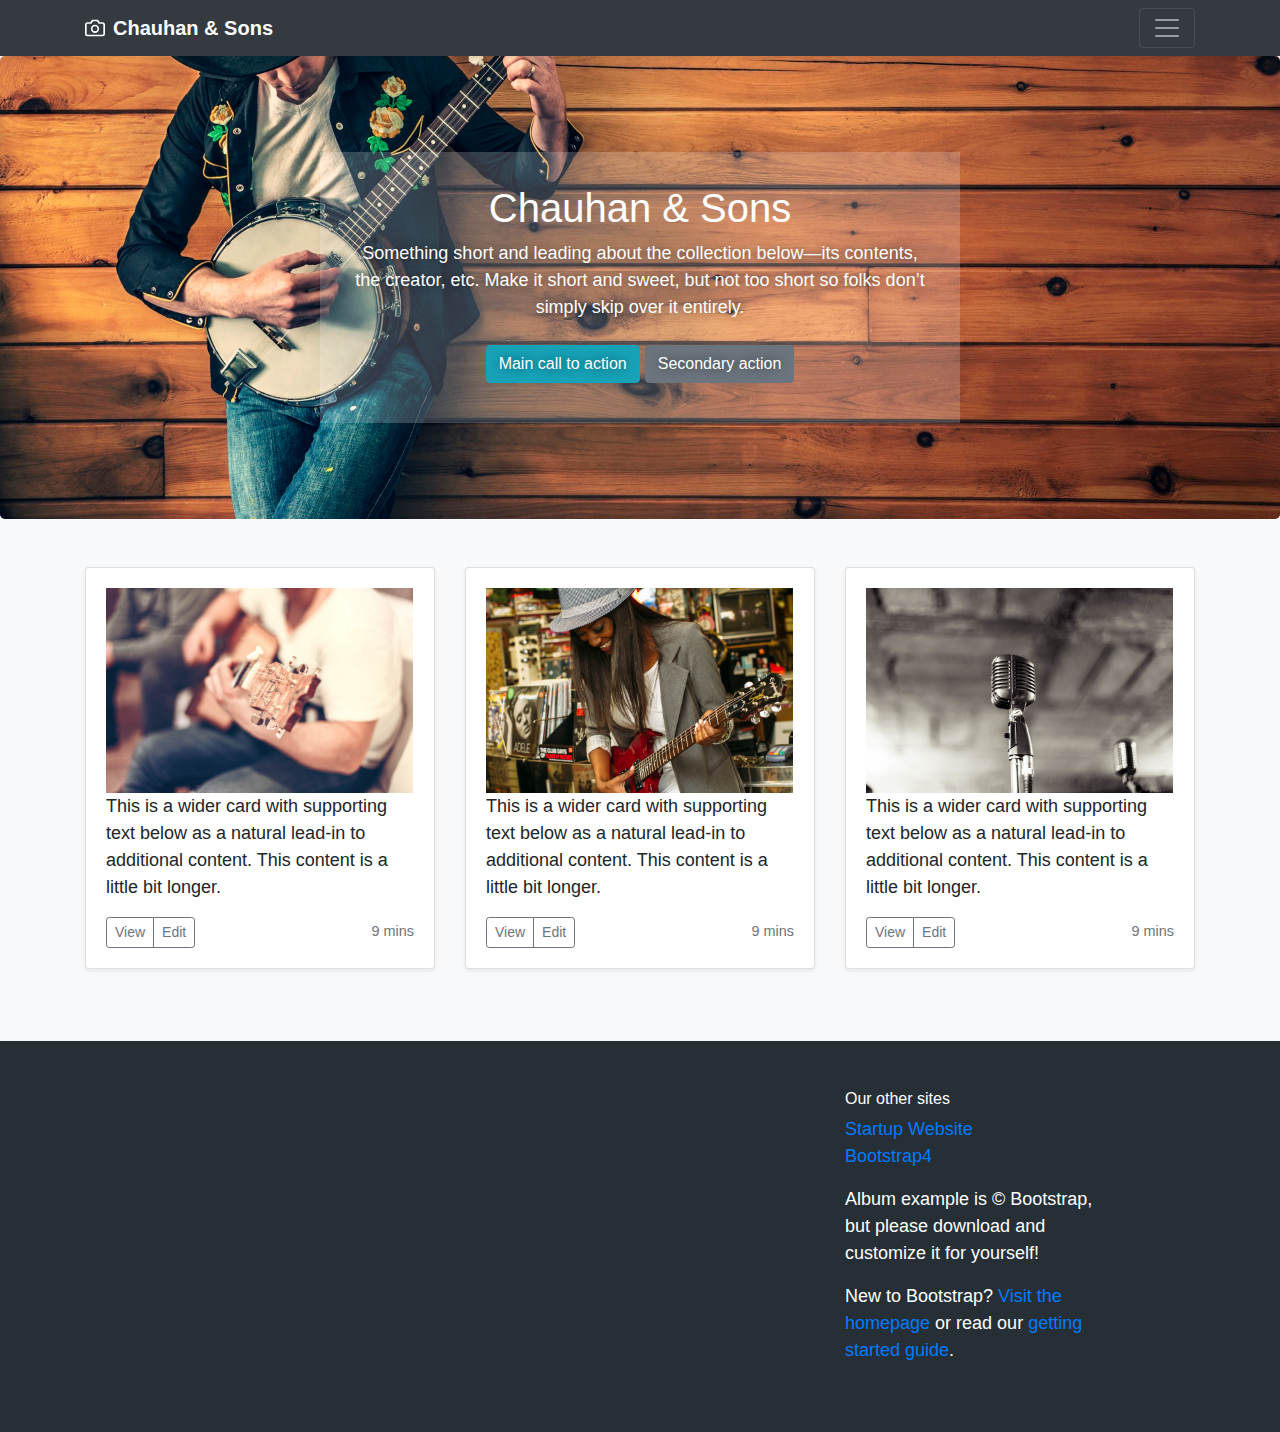
<file: index.html>
<!doctype html>
<html lang="en">
  <head>
    <!-- Required meta tags -->
    <meta charset="utf-8">
    <meta name="viewport" content="width=device-width, initial-scale=1, shrink-to-fit=no">

     <!-- Bootstrap CSS -->
    <link rel="stylesheet" href="https://stackpath.bootstrapcdn.com/bootstrap/4.4.1/css/bootstrap.min.css" integrity="sha384-Vkoo8x4CGsO3+Hhxv8T/Q5PaXtkKtu6ug5TOeNV6gBiFeWPGFN9MuhOf23Q9Ifjh" crossorigin="anonymous">
   
    <!-- Custom CSS -->
    <link rel="stylesheet" href="band.css">
    <title>Hello, world!</title>
  </head>
 <body>
      
  
    <header>
        <div class="collapse bg-dark" id="navbarHeader">
          <div class="container">
            <div class="row">
              <div class="col-sm-8 col-md-7 py-4">
                <h4 class="text-white">About</h4>
                <p class="text-muted">Add some information about the album below, the author, or any other background context. Make it a few sentences long so folks can pick up some informative tidbits. Then, link them off to some social networking sites or contact information.</p>
              </div>
              <div class="col-sm-4 offset-md-1 py-4">
                <h4 class="text-white">Contact</h4>
                <ul class="list-unstyled">
                  <li><a href="#" class="text-white">Follow on Twitter</a></li>
                  <li><a href="#" class="text-white">Like on Facebook</a></li>
                  <li><a href="#" class="text-white">Email me</a></li>
                </ul>
              </div>
            </div>
          </div>
        </div>
        <div class="navbar navbar-dark bg-dark shadow-sm">
          <div class="container d-flex justify-content-between">
            <a href="#" class="navbar-brand d-flex align-items-center">
              <svg xmlns="http://www.w3.org/2000/svg" width="20" height="20" fill="none" stroke="currentColor" stroke-linecap="round" stroke-linejoin="round" stroke-width="2" aria-hidden="true" class="mr-2" viewBox="0 0 24 24" focusable="false"><path d="M23 19a2 2 0 0 1-2 2H3a2 2 0 0 1-2-2V8a2 2 0 0 1 2-2h4l2-3h6l2 3h4a2 2 0 0 1 2 2z"/><circle cx="12" cy="13" r="4"/></svg>
              <strong>Chauhan &amp; Sons</strong>
            </a>
            <button class="navbar-toggler" type="button" data-toggle="collapse" data-target="#navbarHeader" aria-controls="navbarHeader" aria-expanded="false" aria-label="Toggle navigation">
              <span class="navbar-toggler-icon"></span>
            </button>
          </div>
        </div>
      </header>
      
      <main role="main">
      
        <section class="jumbotron text-center">
          <div class="container">
            <h1>Chauhan &amp; Sons</h1>
            <p class="text-white">Something short and leading about the collection below—its contents, the creator, etc. Make it short and sweet, but not too short so folks don’t simply skip over it entirely.</p>
            <p>
              <a href="#" class="btn btn-info my-2">Main call to action</a>
              <a href="#" class="btn btn-secondary my-2">Secondary action</a>
            </p>
          </div>
        </section>
      
        <div class="album py-5 bg-light">
          <div class="container">
      
            <div class="row">
              <div class="col-md-4">
                <div class="card mb-4 shadow-sm">
                  <div class="card-body">
                    <img src="img/guitar.jpg" alt="Guitar" width="307rem">
                    <p class="card-text">This is a wider card with supporting text below as a natural lead-in to additional content. This content is a little bit longer.</p>
                    <div class="d-flex justify-content-between align-items-center">
                      <div class="btn-group">
                        <button type="button" class="btn btn-sm btn-outline-secondary">View</button>
                        <button type="button" class="btn btn-sm btn-outline-secondary">Edit</button>
                      </div>
                      <small class="text-muted">9 mins</small>
                    </div>
                  </div>
                </div>
              </div>
              <div class="col-md-4">
                <div class="card mb-4 shadow-sm">
                  <div class="card-body">
                    <img src="img/lady-guitar.jpg" alt="A woman playing guitar" width="307rem">
                    <p class="card-text">This is a wider card with supporting text below as a natural lead-in to additional content. This content is a little bit longer.</p>
                    <div class="d-flex justify-content-between align-items-center">
                      <div class="btn-group">
                        <button type="button" class="btn btn-sm btn-outline-secondary">View</button>
                        <button type="button" class="btn btn-sm btn-outline-secondary">Edit</button>
                      </div>
                      <small class="text-muted">9 mins</small>
                    </div>
                  </div>
                </div>
              </div>
              <div class="col-md-4">
                <div class="card mb-4 shadow-sm">
                  <div class="card-body">
                    <img src="img/mic.jpg" alt="Microphone" width="307rem">
                    <p class="card-text">This is a wider card with supporting text below as a natural lead-in to additional content. This content is a little bit longer.</p>
                    <div class="d-flex justify-content-between align-items-center">
                      <div class="btn-group">
                        <button type="button" class="btn btn-sm btn-outline-secondary">View</button>
                        <button type="button" class="btn btn-sm btn-outline-secondary">Edit</button>
                      </div>
                      <small class="text-muted">9 mins</small>
                    </div>
                  </div>
                </div>
              </div>
            </div>
          </div>
        </div>
      
      </main>
      
      <footer id="main-footer" class="text-muted">
        <div class="container">
          <div class="row" id="footer-content">
            <div class="offset-lg-8 col-lg-3 offsetlg-1">
              <h6>Our other sites</h6>
              <ul class="list-unstyled">
                <li><a href="startup.html">Startup Website</a></li>
                <li><a href="index.html">Bootstrap4</a></li>
              </ul>  
                <p>Album example is &copy; Bootstrap, but please download and customize it for yourself!</p>
                <p>New to Bootstrap? <a href="https://getbootstrap.com/">Visit the homepage</a> or read our <a href="/docs/4.5/getting-started/introduction/">getting started guide</a>.</p>
            </div>
          </div>
              
        </div>
      </footer>





      <!-- Optional JavaScript -->
    <!-- jQuery first, then Popper.js, then Bootstrap JS -->
    <script src="https://code.jquery.com/jquery-3.4.1.slim.min.js" integrity="sha384-J6qa4849blE2+poT4WnyKhv5vZF5SrPo0iEjwBvKU7imGFAV0wwj1yYfoRSJoZ+n" crossorigin="anonymous"></script>
    <script src="https://cdn.jsdelivr.net/npm/popper.js@1.16.0/dist/umd/popper.min.js" integrity="sha384-Q6E9RHvbIyZFJoft+2mJbHaEWldlvI9IOYy5n3zV9zzTtmI3UksdQRVvoxMfooAo" crossorigin="anonymous"></script>
    <script src="https://stackpath.bootstrapcdn.com/bootstrap/4.4.1/js/bootstrap.min.js" integrity="sha384-wfSDF2E50Y2D1uUdj0O3uMBJnjuUD4Ih7YwaYd1iqfktj0Uod8GCExl3Og8ifwB6" crossorigin="anonymous"></script>
 </body>
</html>
</file>
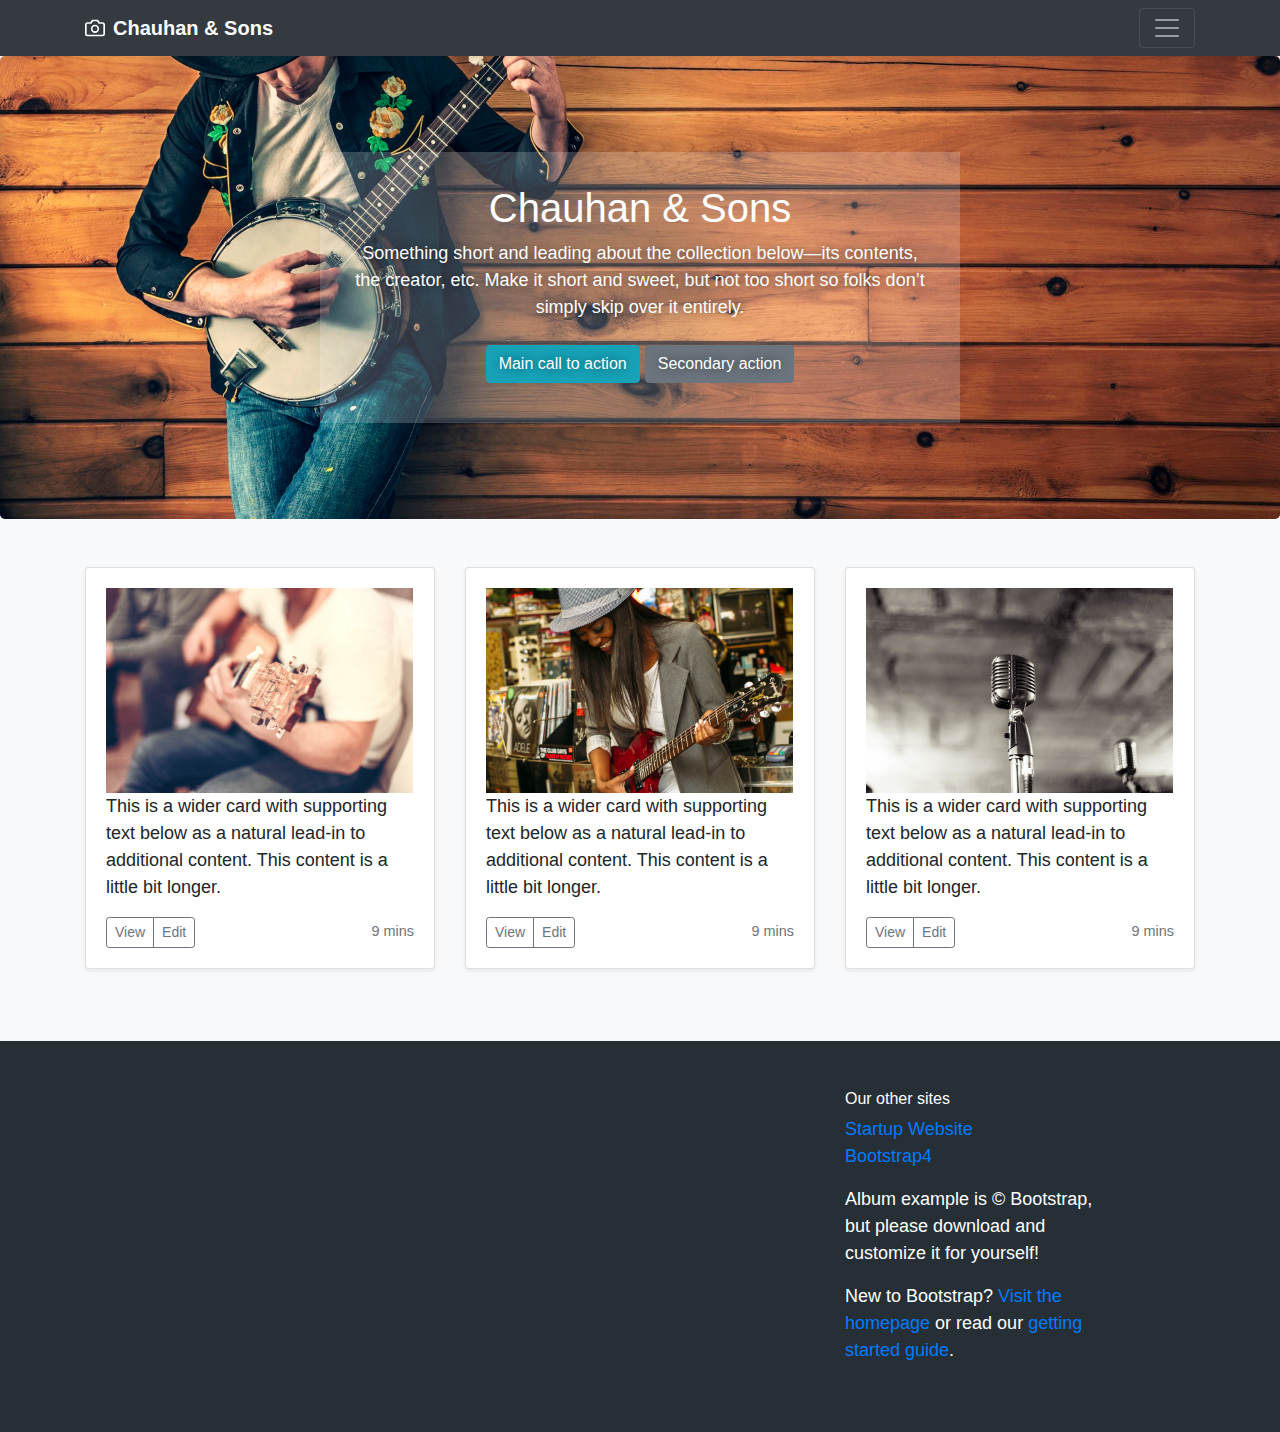
<file: band.html>
<!doctype html>
<html lang="en">
  <head>
    <!-- Required meta tags -->
    <meta charset="utf-8">
    <meta name="viewport" content="width=device-width, initial-scale=1, shrink-to-fit=no">

     <!-- Bootstrap CSS -->
    <link rel="stylesheet" href="https://stackpath.bootstrapcdn.com/bootstrap/4.4.1/css/bootstrap.min.css" integrity="sha384-Vkoo8x4CGsO3+Hhxv8T/Q5PaXtkKtu6ug5TOeNV6gBiFeWPGFN9MuhOf23Q9Ifjh" crossorigin="anonymous">
   
    <!-- Custom CSS -->
    <link rel="stylesheet" href="band.css">
    <title>Hello, world!</title>
  </head>
 <body>
      
  
    <header>
        <div class="collapse bg-dark" id="navbarHeader">
          <div class="container">
            <div class="row">
              <div class="col-sm-8 col-md-7 py-4">
                <h4 class="text-white">About</h4>
                <p class="text-muted">Add some information about the album below, the author, or any other background context. Make it a few sentences long so folks can pick up some informative tidbits. Then, link them off to some social networking sites or contact information.</p>
              </div>
              <div class="col-sm-4 offset-md-1 py-4">
                <h4 class="text-white">Contact</h4>
                <ul class="list-unstyled">
                  <li><a href="#" class="text-white">Follow on Twitter</a></li>
                  <li><a href="#" class="text-white">Like on Facebook</a></li>
                  <li><a href="#" class="text-white">Email me</a></li>
                </ul>
              </div>
            </div>
          </div>
        </div>
        <div class="navbar navbar-dark bg-dark shadow-sm">
          <div class="container d-flex justify-content-between">
            <a href="#" class="navbar-brand d-flex align-items-center">
              <svg xmlns="http://www.w3.org/2000/svg" width="20" height="20" fill="none" stroke="currentColor" stroke-linecap="round" stroke-linejoin="round" stroke-width="2" aria-hidden="true" class="mr-2" viewBox="0 0 24 24" focusable="false"><path d="M23 19a2 2 0 0 1-2 2H3a2 2 0 0 1-2-2V8a2 2 0 0 1 2-2h4l2-3h6l2 3h4a2 2 0 0 1 2 2z"/><circle cx="12" cy="13" r="4"/></svg>
              <strong>Chauhan &amp; Sons</strong>
            </a>
            <button class="navbar-toggler" type="button" data-toggle="collapse" data-target="#navbarHeader" aria-controls="navbarHeader" aria-expanded="false" aria-label="Toggle navigation">
              <span class="navbar-toggler-icon"></span>
            </button>
          </div>
        </div>
      </header>
      
      <main role="main">
      
        <section class="jumbotron text-center">
          <div class="container">
            <h1>Chauhan &amp; Sons</h1>
            <p class="text-white">Something short and leading about the collection below—its contents, the creator, etc. Make it short and sweet, but not too short so folks don’t simply skip over it entirely.</p>
            <p>
              <a href="#" class="btn btn-info my-2">Main call to action</a>
              <a href="#" class="btn btn-secondary my-2">Secondary action</a>
            </p>
          </div>
        </section>
      
        <div class="album py-5 bg-light">
          <div class="container">
      
            <div class="row">
              <div class="col-md-4">
                <div class="card mb-4 shadow-sm">
                  <div class="card-body">
                    <img src="img/guitar.jpg" alt="Guitar" width="307rem">
                    <p class="card-text">This is a wider card with supporting text below as a natural lead-in to additional content. This content is a little bit longer.</p>
                    <div class="d-flex justify-content-between align-items-center">
                      <div class="btn-group">
                        <button type="button" class="btn btn-sm btn-outline-secondary">View</button>
                        <button type="button" class="btn btn-sm btn-outline-secondary">Edit</button>
                      </div>
                      <small class="text-muted">9 mins</small>
                    </div>
                  </div>
                </div>
              </div>
              <div class="col-md-4">
                <div class="card mb-4 shadow-sm">
                  <div class="card-body">
                    <img src="img/lady-guitar.jpg" alt="A woman playing guitar" width="307rem">
                    <p class="card-text">This is a wider card with supporting text below as a natural lead-in to additional content. This content is a little bit longer.</p>
                    <div class="d-flex justify-content-between align-items-center">
                      <div class="btn-group">
                        <button type="button" class="btn btn-sm btn-outline-secondary">View</button>
                        <button type="button" class="btn btn-sm btn-outline-secondary">Edit</button>
                      </div>
                      <small class="text-muted">9 mins</small>
                    </div>
                  </div>
                </div>
              </div>
              <div class="col-md-4">
                <div class="card mb-4 shadow-sm">
                  <div class="card-body">
                    <img src="img/mic.jpg" alt="Microphone" width="307rem">
                    <p class="card-text">This is a wider card with supporting text below as a natural lead-in to additional content. This content is a little bit longer.</p>
                    <div class="d-flex justify-content-between align-items-center">
                      <div class="btn-group">
                        <button type="button" class="btn btn-sm btn-outline-secondary">View</button>
                        <button type="button" class="btn btn-sm btn-outline-secondary">Edit</button>
                      </div>
                      <small class="text-muted">9 mins</small>
                    </div>
                  </div>
                </div>
              </div>
            </div>
          </div>
        </div>
      
      </main>
      
      <footer id="main-footer" class="text-muted">
        <div class="container">
          <div class="row" id="footer-content">
            <div class="offset-lg-8 col-lg-3 offsetlg-1">
              <h6>Our other sites</h6>
              <ul class="list-unstyled">
                <li><a href="startup.html">Startup Website</a></li>
                <li><a href="index.html">Bootstrap4</a></li>
              </ul>  
                <p>Album example is &copy; Bootstrap, but please download and customize it for yourself!</p>
                <p>New to Bootstrap? <a href="https://getbootstrap.com/">Visit the homepage</a> or read our <a href="/docs/4.5/getting-started/introduction/">getting started guide</a>.</p>
            </div>
          </div>
              
        </div>
      </footer>





      <!-- Optional JavaScript -->
    <!-- jQuery first, then Popper.js, then Bootstrap JS -->
    <script src="https://code.jquery.com/jquery-3.4.1.slim.min.js" integrity="sha384-J6qa4849blE2+poT4WnyKhv5vZF5SrPo0iEjwBvKU7imGFAV0wwj1yYfoRSJoZ+n" crossorigin="anonymous"></script>
    <script src="https://cdn.jsdelivr.net/npm/popper.js@1.16.0/dist/umd/popper.min.js" integrity="sha384-Q6E9RHvbIyZFJoft+2mJbHaEWldlvI9IOYy5n3zV9zzTtmI3UksdQRVvoxMfooAo" crossorigin="anonymous"></script>
    <script src="https://stackpath.bootstrapcdn.com/bootstrap/4.4.1/js/bootstrap.min.js" integrity="sha384-wfSDF2E50Y2D1uUdj0O3uMBJnjuUD4Ih7YwaYd1iqfktj0Uod8GCExl3Og8ifwB6" crossorigin="anonymous"></script>
 </body>
</html>
</file>
<file: band.css>
/* BAND.CSS */



.jumbotron {
    padding-top: 3rem;
    padding-bottom: 3rem;
    margin-bottom: 0;
    background-color: #fff;
    background-image: url('img/banjo.jpg');
    background-repeat: no-repeat;
    background-position: bottom center;
    background-size: cover;
  }
  @media (min-width: 768px) {
    .jumbotron {
      padding-top: 6rem;
      padding-bottom: 6rem;
    }
  }
  
  .jumbotron p:last-child {
    margin-bottom: 0;
  }
  
  .jumbotron h1 {
    font-weight: 300;
  }
  
  .jumbotron .container {
    max-width: 40rem;
    background: rgba(255, 255, 255, 0.2);
    padding: 2rem;
    color: white;
  }

  .jumbotron p {
      color: white;
      text-shadow: 0 0 10px rgba(0,0,0,0.5);
  }
  
  footer {
    padding-top: 3rem;
    padding-bottom: 3rem;
  }
  
  footer #footer-content{
    margin-bottom: .25rem;
    color: white;
  }

  #main-footer {
    background-color:#262F36;
  }


  body {
  font-size: 1.125rem;
  text-anchor: middle;
  -webkit-user-select: none;
  -moz-user-select: none;
  -ms-user-select: none;
  user-select: none;
  }

@media (min-width: 768px) {
  .bd-placeholder-img-lg {
    font-size: 3.5rem;
  }
}
</file>
